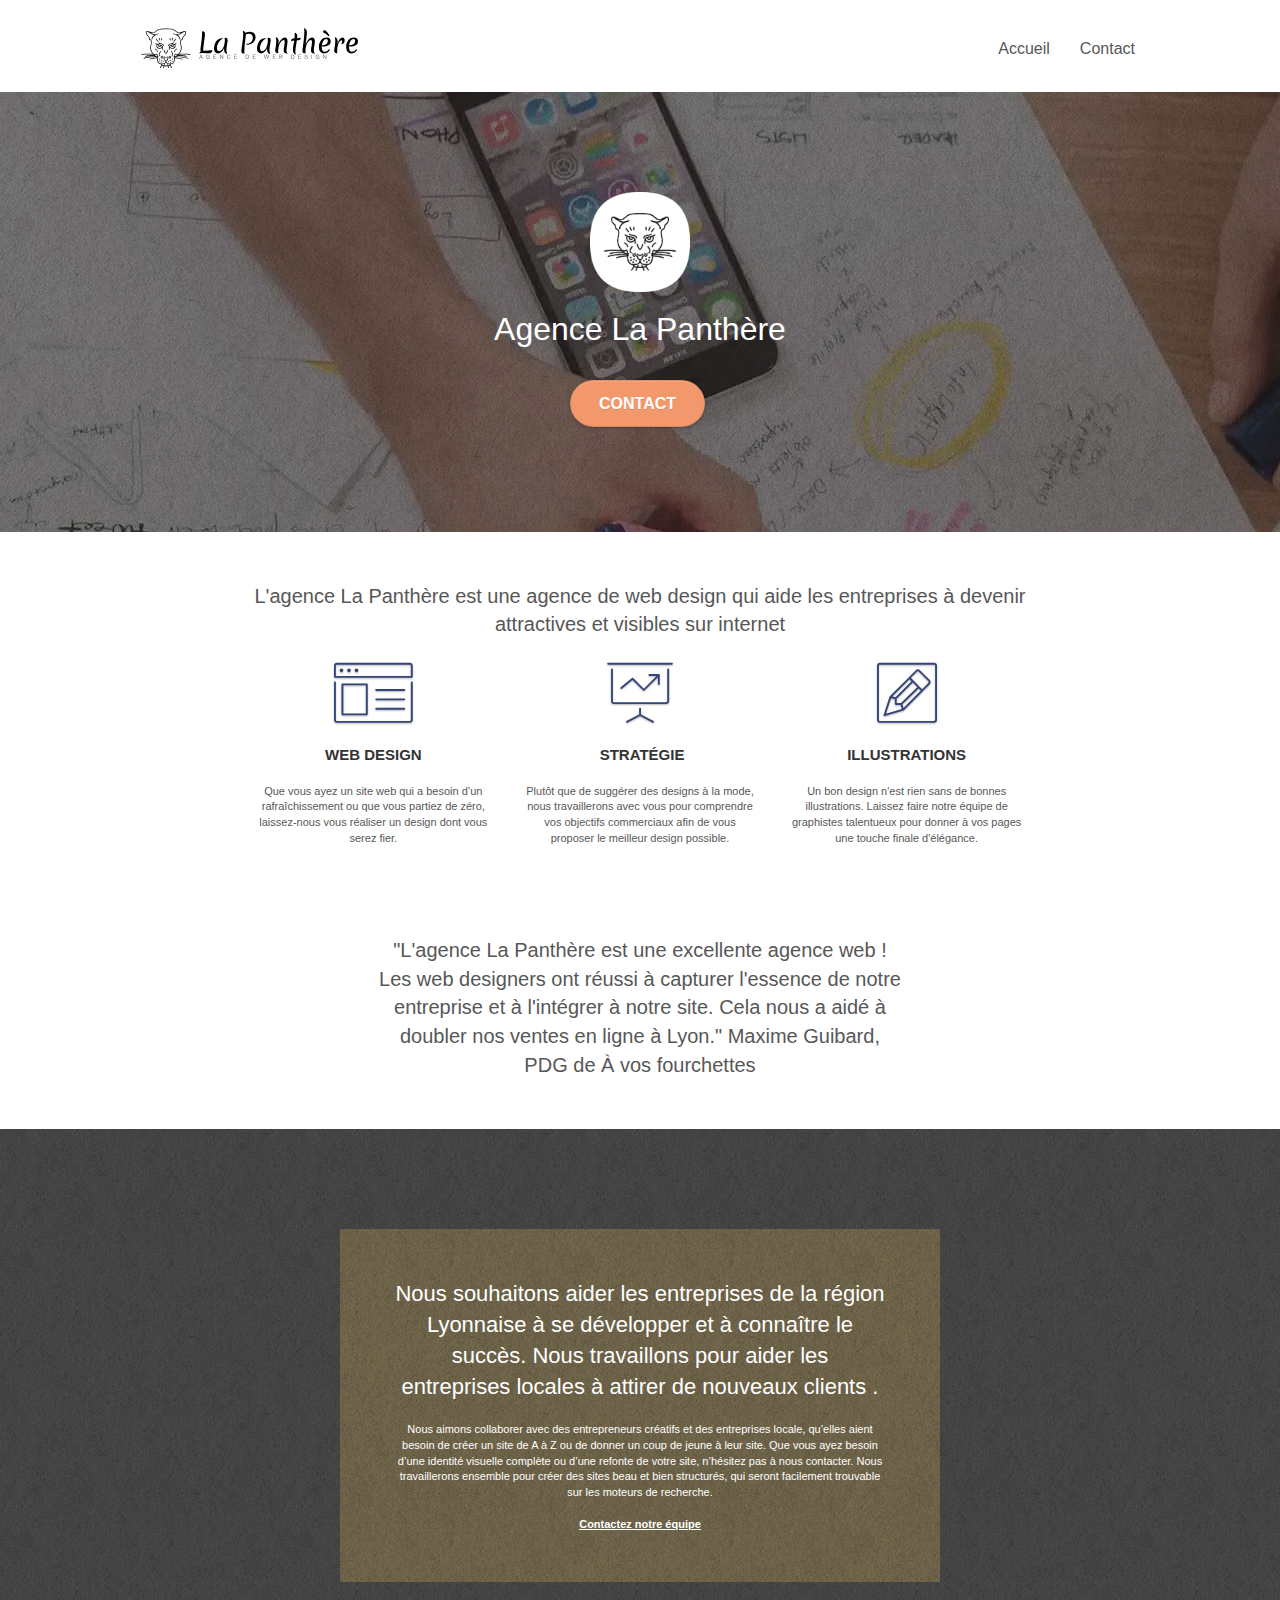
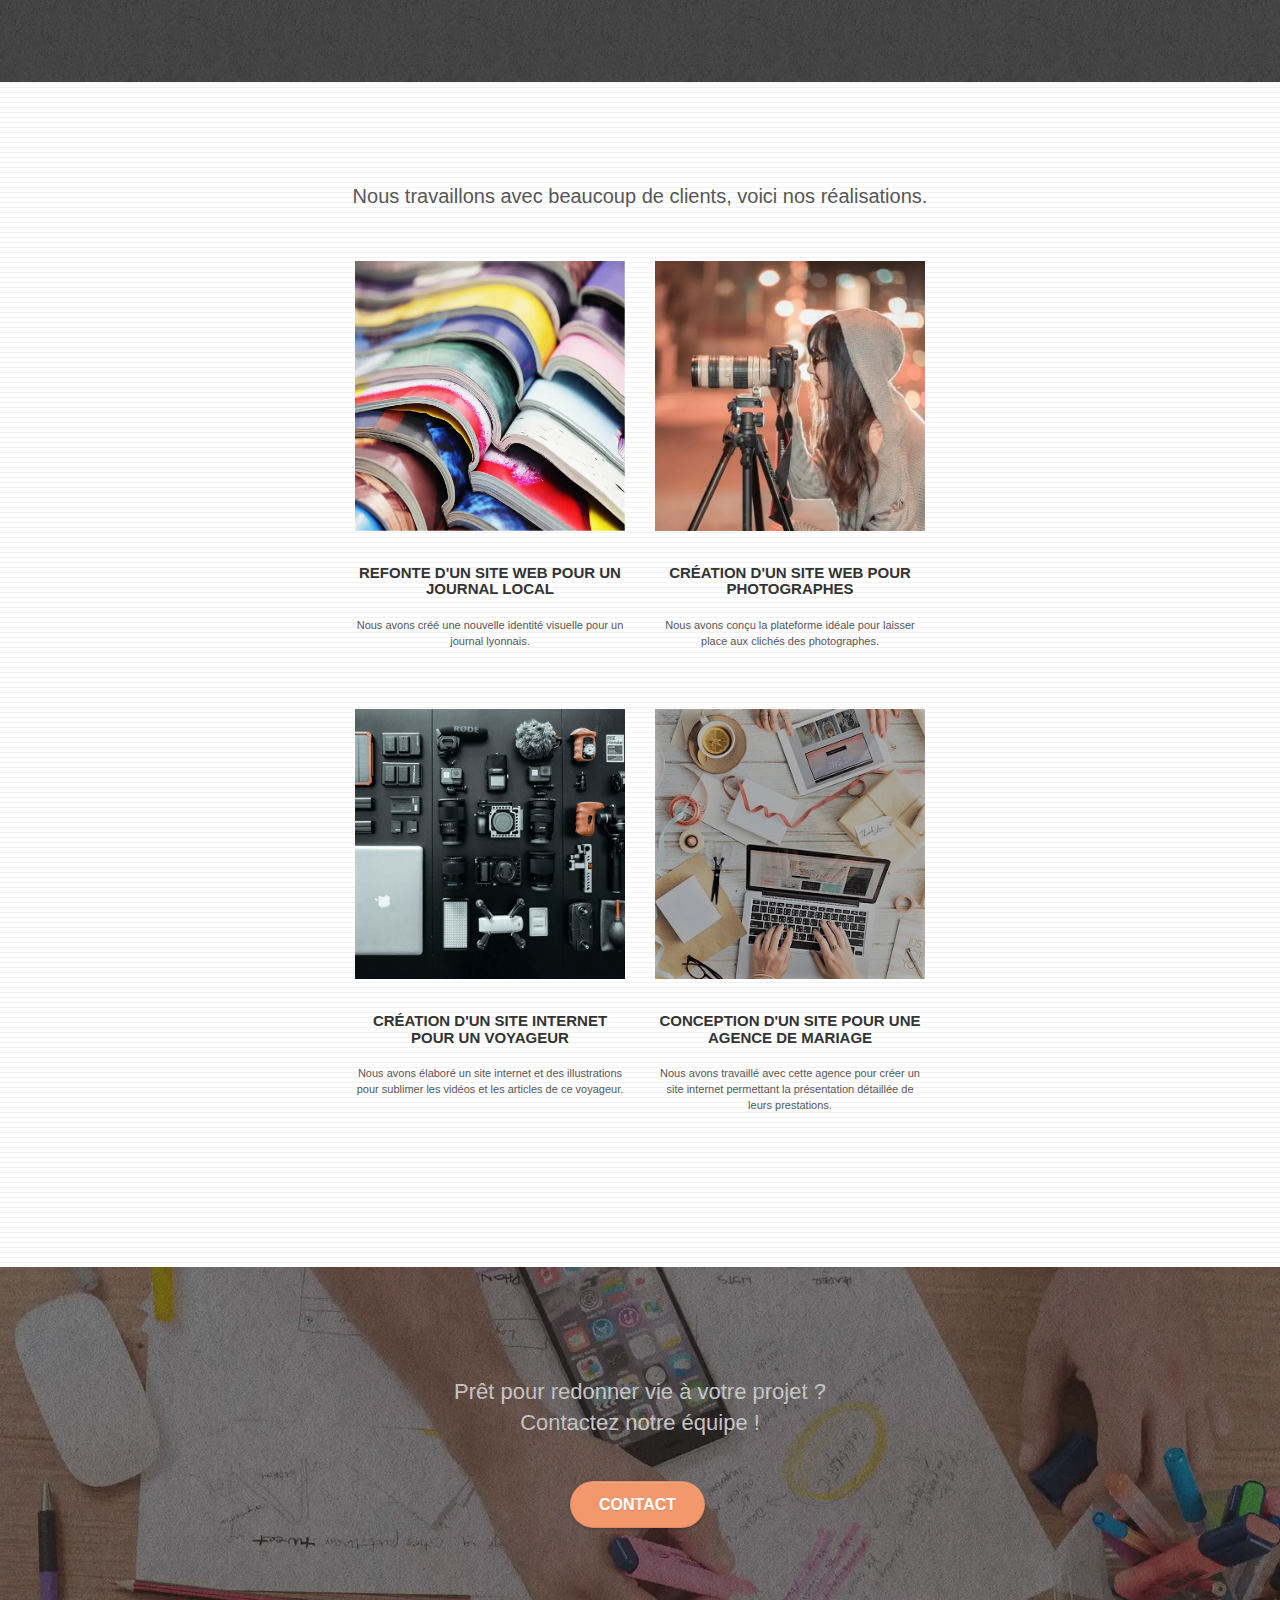
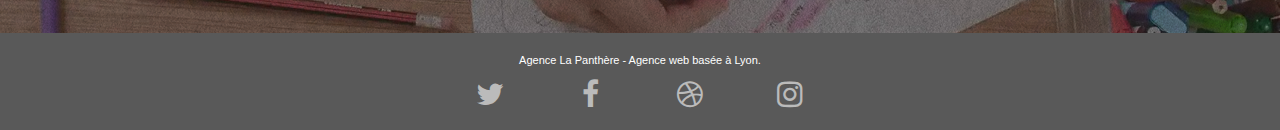
<file: index.html>
<!doctype html>
<html lang="fr">
<head>
    <meta charset="utf-8">
    <meta name="keywords" content="seo, google, site web, site internet, agence design paris, agence design, agence design,agence design,agence design,agence design,agence design,agence design,agence design,agence design">
    <meta name="description" content="L'agence La Panthère est une agence de web design qui aide les entreprises à devenir attractives et visibles sur Internet.">
    <meta name="viewport" content="width=device-width, initial-scale=1.0, viewport-fit=cover">
    <link rel="shortcut icon" type="image/png" href="favicon.jpg">
    
	<link rel="stylesheet" type="text/css" href="./css/bootstrap.css">
	<link rel="stylesheet" type="text/css" href="style.css">
	<link rel="stylesheet" type="text/css" href="./css/font-awesome.css">
	<link rel="stylesheet" type="text/css" href="./css/et-line.css">
	
    
	<script async src="./js/jquery-2.1.0.js"></script>
	<script async src="./js/bootstrap.js"></script>
	<script async src="./js/blocs.js"></script>
	<script async src="./js/jquery.touchSwipe.js" defer></script>
	<script async src="./js/gmaps.js"></script>

    <title>La Panthère | Agence de Web Design</title>

    
<!-- Analytics -->
	<!-- meta robot -->
	<meta name="robot" content="index, follow">

	<!-- balise canonique -->
	<link rel="canonical" href="https://hygei.github.io/Projet-4/index.html">

	<!-- google search console -->
	<meta name="google-site-verification" content="dB-4COGvklJcUMCf4qgoQWuXRKEpVbvSGImC7JCPIA8" />

<!-- Analytics END -->
    
</head>
<body>
<!-- Principal conteneur -->
<div class="page-container">
    
<!-- bloc-0 -->
<div class="bloc bgc-white l-bloc " id="bloc-0">
	<div class="container bloc-sm">

		<nav class="navbar row">
			<div class="navbar-header">
				<a class="navbar-brand" href="index.html"><img src="img/agence-la-panthere-monochrome.svg" alt="Logo La Panthère, Agence de web design" height="40" /></a>
				<button id="nav-toggle" type="button" class="ui-navbar-toggle navbar-toggle" data-toggle="collapse" data-target=".navbar-1">
					<span class="sr-only">Toggle navigation</span><span class="icon-bar"></span><span class="icon-bar"></span><span class="icon-bar"></span>
				</button>
			</div>
			<div class="collapse navbar-collapse navbar-1 special-dropdown-nav">
				<ul class="site-navigation nav navbar-nav">
					<li>
						<a href="index.html">Accueil</a>
					</li>
					<li>
						<a href="page2.html">Contact</a>
					</li>
				</ul>
			</div>
		</nav>
	</div>
</div>
<!-- bloc-0 END -->

<!-- bloc-1-presentation -->
<div class="bloc bgc-dark-slate-blue bg-banniere d-bloc bg-t-edge bloc-bg-texture texture-paper b-parallax" id="bloc-1-hero">
	<div class="container bloc-lg">
		<div class="row tight-width-whitespace">
			<div class="col-sm-12">
				<img src="img/logo.webp" class="center-block image-resize-mode" width="100" alt="Logo La panthère" />
				<h1 class="text-center hero-bloc-text tc-white ">
					Agence La Panthère
				</h1>
				<div class="text-center">
					<a href="page2.html" class="btn btn-lg btn-clean btn-rd cta-hero btn-atomic-tangerine" id="cta-hero">Contact</a>
				</div>
			</div>
		</div>
	</div>
</div>
<!-- bloc-1-presentation END -->

<!-- bloc-2-services -->
<div class="bloc bgc-white l-bloc" id="bloc-2-services">
	<div class="container bloc-md">
		<div class="row">
			<div class="col-sm-12 text-center">
				<p class="citation">L'agence La Panthère est une agence de web design qui aide les entreprises à devenir attractives et visibles sur internet</p>
			</div>
		</div>
		<div class="row voffset-lg med-width-whitespace">
			<div class="col-sm-4">
				<div class="text-center">
					<span class="et-icon-browser sm-shadow icon-dark-slate-blue icons icon-lg"></span>
				</div>
				<h3 class="mg-md text-center">
					Web design
				</h3>
				<p class="text-center ">
					Que vous ayez un site web qui a besoin d&rsquo;un rafraîchissement ou que vous partiez de zéro, laissez-nous vous réaliser un design dont vous serez fier.
				</p>
			</div>
			<div class="col-sm-4">
				<div class="text-center">
					<span class="et-icon-presentation sm-shadow icon-dark-slate-blue icons icon-lg"></span>
				</div>
				<h3 class="mg-md text-center">
					&nbsp;Stratégie
				</h3>
				<p class="text-center ">
					Plutôt que de suggérer des designs à la mode, nous travaillerons avec vous pour comprendre vos objectifs commerciaux afin de vous proposer le meilleur design possible.<br>
				</p>
			</div>
			<div class="col-sm-4">
				<div class="text-center">
					<span class="et-icon-edit sm-shadow icon-dark-slate-blue icons icon-lg"></span>
				</div>
				<h3 class="mg-md text-center">
					Illustrations
				</h3>
				<p class="text-center ">
					Un bon design n'est rien sans de bonnes illustrations. Laissez faire notre équipe de graphistes talentueux pour donner à vos pages une touche finale d'élégance.
				</p>
			</div>
		</div>
		<div class="row voffset-lg voffset">
			<div class="col-xs-12 col-md-8 col-md-offset-2 text-center">
				<p class="citation">"L'agence La Panthère est une excellente agence web ! Les web designers ont réussi à capturer l'essence de notre entreprise et à l'intégrer à notre site. Cela nous a aidé à doubler nos ventes en ligne à Lyon." Maxime Guibard, PDG de À vos fourchettes</p>
			</div>
		</div>
	</div>
</div>
<!-- bloc-2-services END -->

<!-- bloc-3-what-i-do -->
<div class="bloc tc-white bgc-atomic-tangerine bg-presentation d-bloc bloc-bg-texture texture-paper b-parallax" id="bloc-3-what-i-do">
	<div class="container bloc-lg">
		<div class="row tight-width-whitespace black-background">
			<div class="col-sm-12">
				<h2 class="mg-md text-center tc-white">
					Nous souhaitons aider les entreprises de la région Lyonnaise à se développer et à connaître le succès. Nous travaillons pour aider les entreprises locales à attirer de nouveaux clients .<br>
				</h2>
				<p class="text-center white">
					Nous aimons collaborer avec des entrepreneurs créatifs et des entreprises locale, qu’elles aient besoin de créer un site de A à Z ou de donner un coup de jeune à leur site. Que vous ayez besoin d’une identité visuelle complète ou d’une refonte de votre site, n’hésitez pas à nous contacter. Nous travaillerons ensemble pour créer des sites beau et bien structurés, qui seront facilement trouvable sur les moteurs de recherche. <br><br><a class="ltc-white bold-link" href="page2.html">Contactez notre équipe</a><br>
				</p>
			</div>
		</div>
	</div>
</div>
<!-- bloc-3-what-i-do END -->

<!-- bloc-4-portfolio -->
<div class="bloc bgc-white bg-lines-h2-bg bg-repeat l-bloc" id="bloc-4-portfolio">
	<div class="container bloc-lg">
		<div class="row">
			<div class="col-sm-12 text-center">
				<p class="citation">Nous travaillons avec beaucoup de clients, voici nos réalisations.</p>
			</div>
		</div>
		<div class="row tight-width-whitespace portfolio-row">
			<div class="col-sm-6">
				<a href="#" data-lightbox="img/1.webp" data-gallery-id="gallery-1" data-caption="Refonte d'un site web pour un journal local" data-frame="snapshot-lb"><img src="img/1.webp" alt="refonte site web journal" class="img-responsive portfolio-thumb" /></a>
				<h3 class="mg-md text-center">
					Refonte d'un site web pour un journal local
				</h3>
				<p class="text-center">
					Nous avons créé une nouvelle identité visuelle pour un journal lyonnais.
				</p>
			</div>
			<div class="col-sm-6">
				<a href="#" data-lightbox="img/2.webp" data-gallery-id="gallery-1" data-caption="Création d'un site web pour photographes" data-frame="snapshot-lb"><img src="img/2.webp" class="img-responsive portfolio-thumb" alt="Création d'un site web pour photographes" /></a>
				<h3 class="mg-md text-center">
					Création d'un site web pour photographes
				</h3>
				<p class="text-center">
					Nous avons conçu la plateforme idéale pour laisser place aux clichés des photographes.
				</p>
			</div>
		</div>
		<div class="row tight-width-whitespace portfolio-row">
			<div class="col-sm-6">
				<a href="#" data-lightbox="img/3.webp" data-gallery-id="gallery-1" data-caption="Création d'un site internet pour un voyageur" data-frame="snapshot-lb"><img src="img/3.webp" class="img-responsive portfolio-thumb" alt="Création d'un site web pour voyageur"/></a>
				<h3 class="mg-md text-center">
					Création d'un site internet pour un voyageur
				</h3>
				<p class="text-center">
					Nous avons élaboré un site internet et des illustrations pour sublimer les vidéos et les articles de ce voyageur.
				</p>
			</div>
			<div class="col-sm-6">
				<a href="#" data-lightbox="img/4.webp" data-gallery-id="gallery-1" data-caption="Conception d'un site pour une agence de mariage" data-frame="snapshot-lb"><img src="img/4.webp" class="img-responsive portfolio-thumb" alt="Création d'un site web pour agence de mariage" /></a>
				<h3 class="mg-md text-center">
					Conception d'un site pour une agence de mariage
				</h3>
				<p class="text-center">
					Nous avons travaillé avec cette agence pour créer un site internet permettant la présentation détaillée de leurs prestations.
				</p>
			</div>
		</div>
	</div>
</div>
<!-- bloc-4-portfolio END -->

<!-- bloc-5-cta -->
<div class="bloc bgc-dark-slate-blue bg-banniere d-bloc bloc-bg-texture texture-paper" id="bloc-5-cta">
	<div class="container bloc-lg">
		<div class="row">
			<h2 class="mg-md text-center tc-white">
				Prêt pour redonner vie à votre projet ?<br>Contactez notre équipe !
			</h2>
			<div class="col-sm-12 text-center">
				<a href="page2.html" class="btn btn-atomic-tangerine btn-clean btn-rd btn-lg cta-hero">Contact</a>
			</div>
		</div>
	</div>
</div>
<!-- bloc-5-cta END -->

<!-- Footer - bloc-8 -->
<div class="bloc bgc-atomic-tangerine d-bloc" id="bloc-8">
	<div class="container bloc-sm">
		<div class="row">
			<div class="col-sm-12">
				<p class="text-center white">
					Agence La Panthère - Agence web basée à Lyon.<br>
				</p>
				<div class="row row-no-gutters social">
					<div class="col-sm-3">
						<div class="text-center">
							<a class="social" href="index.html"><span class="fa fa-twitter icon-md"></span></a>
						</div>
					</div>
					<div class="col-sm-3">
						<div class="text-center">
							<a class="social" href="index.html"><span class="fa fa-facebook icon-md"></span></a>
						</div>
					</div>
					<div class="col-sm-3">
						<div class="text-center">
							<a class="social" href="index.html"><span class="fa fa-dribbble icon-md"></span></a>
						</div>
					</div>
					<div class="col-sm-3">
						<div class="text-center">
							<a class="social" href="index.html"><span class="fa fa-instagram icon-md"></span></a>
						</div>
					</div>
				</div>
			</div>
		</div>
	</div>
</div>
<!-- Footer - bloc-8 END -->

</div>
<!-- Principal conteneur END -->
    

</body>
</html>
</file>
<file: style.css>
body {
    margin: 0;
    padding: 0;
    background: #FFF;
    overflow-x: hidden;
    -webkit-font-smoothing: antialiased;
    -moz-osx-font-smoothing: grayscale;
}
.citation{
    font-size: 20px;
    margin: 0 10%;

}

a,
button {
    transition: all .3s ease-in-out;
    outline: none!important;
}

a:hover {
    text-decoration: none;
    cursor: pointer;
}

#page-loading-blocs-notifaction {
    position: fixed;
    top: 0;
    bottom: 0;
    width: 100%;
    z-index: 100000;
    background: #FFFFFF url("img/pageload-spinner.gif") no-repeat center center;
}

.bloc {
    width: 100%;
    clear: both;
    background: 50% 50% no-repeat;
    padding: 0 50px;
    -webkit-background-size: cover;
    -moz-background-size: cover;
    -o-background-size: cover;
    background-size: cover;
    position: relative;
}

.bloc .container {
    padding-left: 0;
    padding-right: 0;
}

.bloc-lg {
    padding: 100px 50px;
}

.bloc-md {
    padding: 50px;
}

.bloc-sm {
    padding: 20px 50px;
}

.bg-center,
.bg-l-edge,
.bg-r-edge,
.bg-t-edge,
.bg-b-edge,
.bg-tl-edge,
.bg-bl-edge,
.bg-tr-edge,
.bg-br-edge,
.bg-repeat {
    -webkit-background-size: auto!important;
    -moz-background-size: auto!important;
    -o-background-size: auto!important;
    background-size: auto!important;
}

.bg-repeat {
    background: repeat;
}

.bg-t-edge {
    background: top no-repeat;
}

.bloc-bg-texture::before {
    content: "";
    background-size: 2px 2px;
    position: absolute;
    top: 0;
    bottom: 0;
    left: 0;
    right: 0;
}

.texture-paper::before {
    background: url("img/texture-paper.webp");
    background-size: 280px 280px;
}

.b-parallax {
    background-attachment: fixed;
}

.d-bloc {
    color: rgba(255, 255, 255, .7);
}

.d-bloc button:hover {
    color: rgba(255, 255, 255, .9);
}

.d-bloc .icon-round,
.d-bloc .icon-square,
.d-bloc .icon-rounded,
.d-bloc .icon-semi-rounded-a,
.d-bloc .icon-semi-rounded-b {
    border-color: rgba(255, 255, 255, .9);
}

.d-bloc .divider-h span {
    border-color: rgba(255, 255, 255, .2);
}

.d-bloc .a-btn,
.d-bloc .navbar a,
.d-bloc .navbar-brand,
.d-bloc a .icon-sm,
.d-bloc a .icon-md,
.d-bloc a .icon-lg,
.d-bloc a .icon-xl,
.d-bloc h1 a,
.d-bloc h2 a,
.d-bloc h3 a,
.d-bloc h4 a,
.d-bloc h5 a,
.d-bloc h6 a,
.d-bloc p a {
    color: rgba(255, 255, 255, .6);
}

.d-bloc .a-btn:hover,
.d-bloc .navbar a:hover,
.d-bloc .navbar-brand:hover,
.d-bloc a:hover .icon-sm,
.d-bloc a:hover .icon-md,
.d-bloc a:hover .icon-lg,
.d-bloc a:hover .icon-xl,
.d-bloc h1 a:hover,
.d-bloc h2 a:hover,
.d-bloc h3 a:hover,
.d-bloc h4 a:hover,
.d-bloc h5 a:hover,
.d-bloc h6 a:hover,
.d-bloc p a:hover {
    color: rgba(255, 255, 255, 1);
}

.d-bloc .navbar-toggle .icon-bar {
    background: rgba(255, 255, 255, 1);
}

.d-bloc .btn-wire,
.d-bloc .btn-wire:hover {
    color: rgba(255, 255, 255, 1);
    border-color: rgba(255, 255, 255, 1);
}

.d-bloc .panel {
    color: rgba(0, 0, 0, .5);
}

.d-bloc .panel button:hover {
    color: rgba(0, 0, 0, .7);
}

.d-bloc .panel icon {
    border-color: rgba(0, 0, 0, .7);
}

.d-bloc .panel .divider-h span {
    border-color: rgba(0, 0, 0, .1);
}

.d-bloc .panel .a-btn {
    color: rgba(0, 0, 0, .6);
}

.d-bloc .panel .a-btn:hover {
    color: rgba(0, 0, 0, 1);
}

.d-bloc .panel .btn-wire,
.d-bloc .panel .btn-wire:hover {
    color: rgba(0, 0, 0, .7);
    border-color: rgba(0, 0, 0, .3);
}

.d-bloc .panel,
.l-bloc {
    color: rgba(0, 0, 0, .5);
}

.d-bloc .panel button:hover,
.l-bloc button:hover {
    color: rgba(0, 0, 0, .7);
}

.l-bloc .icon-round,
.l-bloc .icon-square,
.l-bloc .icon-rounded,
.l-bloc .icon-semi-rounded-a,
.l-bloc .icon-semi-rounded-b {
    border-color: rgba(0, 0, 0, .7);
}

.d-bloc .panel .divider-h span,
.l-bloc .divider-h span {
    border-color: rgba(0, 0, 0, .1);
}

.d-bloc .panel .a-btn,
.l-bloc .a-btn,
.l-bloc .navbar a,
.l-bloc .navbar-brand,
.l-bloc a .icon-sm,
.l-bloc a .icon-md,
.l-bloc a .icon-lg,
.l-bloc a .icon-xl,
.l-bloc h1 a,
.l-bloc h2 a,
.l-bloc h3 a,
.l-bloc h4 a,
.l-bloc h5 a,
.l-bloc h6 a,
.l-bloc p a {
    color: rgba(0, 0, 0, .6);
}

.d-bloc .panel .a-btn:hover,
.l-bloc .a-btn:hover,
.l-bloc .navbar a:hover,
.l-bloc .navbar-brand:hover,
.l-bloc a:hover .icon-sm,
.l-bloc a:hover .icon-md,
.l-bloc a:hover .icon-lg,
.l-bloc a:hover .icon-xl,
.l-bloc h1 a:hover,
.l-bloc h2 a:hover,
.l-bloc h3 a:hover,
.l-bloc h4 a:hover,
.l-bloc h5 a:hover,
.l-bloc h6 a:hover,
.l-bloc p a:hover {
    color: rgba(0, 0, 0, 1);
}

.l-bloc .navbar-toggle .icon-bar {
    color: rgba(0, 0, 0, .6);
}

.d-bloc .panel .btn-wire,
.d-bloc .panel .btn-wire:hover,
.l-bloc .btn-wire,
.l-bloc .btn-wire:hover {
    color: rgba(0, 0, 0, .7);
    border-color: rgba(0, 0, 0, .3);
}

.voffset {
    margin-top: 30px;
}

.voffset-lg {
    margin-top: 80px;
}

.row-no-gutters {
    margin-right: 0;
    margin-left: 0;
}

.row.row-no-gutters > [class^="col-"],
.row.row-no-gutters > [class*=" col-"] {
    padding-right: 0;
    padding-left: 0;
}

#bloc-1-hero h1 {
    font-size: 32px;
}

.navbar {
    margin-bottom: 0;
    z-index: 1;
}

.navbar-brand {
    height: auto;
    padding: 3px 15px;
    font-size: 25px;
    font-weight: normal;
    font-weight: 600;
    line-height: 44px;
}

.navbar-brand img {
    max-height: 200px;
    margin: 0 5px 0 0;
    display: inline;
}

.navbar-brand img[src$=svg] {
    min-width: 100px;
}

.nav-center .navbar-brand img {
    margin: 0;
}

.navbar .nav {
    padding-top: 2px;
    margin-right: -16px;
    float: right;
    z-index: 1;
}

.nav > li {
    float: left;
    margin-top: 4px;
    font-size: 16px;
}

.navbar-nav .open .dropdown-menu > li > a {
    text-align: inherit;
}

.nav > li a:hover,
.nav > li a:focus {
    background: transparent;
}

.navbar-toggle {
    margin: 10px 10px 0 0;
    border: 0px;
}

.navbar-toggle:hover {
    background: transparent!important;
}

.navbar-toggle .icon-bar {
    background-color: rgba(0, 0, 0, .5);
    width: 26px;
}

.nav-invert .navbar .nav {
    float: left;
}

.nav-invert .navbar-header,
.nav-invert .navbar-brand {
    float: right;
    position: relative;
    z-index: 2;
}

@media (min-width: 768px) {
    .site-navigation {
        position: absolute;
        top: 50%;
        right: 20px;
        transform: translate(0, -50%);
        -webkit-transform: translateY(-50%);
    }
    .nav > li .dropdown-menu a,
    .nav > li .dropdown-menu a:hover {
        color: #484848;
    }
    .nav-invert .site-navigation {
        left: 0;
        right: 0;
    }
    .nav-center {
        text-align: center;
    }
    .nav-center .navbar-header {
        width: 100%;
    }
    .nav-center .navbar-header,
    .nav-center .navbar-brand,
    .nav-center .nav > li {
        float: none;
        display: inline-block;
    }
    .nav-center .site-navigation {
        position: relative;
        width: 100%;
        right: 0;
        margin-right: 0px;
        margin-top: 20px;
    }
    .nav-center.mini-nav .navbar-toggle {
        float: none;
        margin: 10px auto 0;
    }
}

.nav > li > .dropdown a {
    background: none!important;
    display: block;
    padding: 14px 15px;
}

nav .caret {
    margin: 0 5px;
}

.dropdown-menu .dropdown-menu {
    top: -8px;
    left: 100%;
}

.dropdown-menu .dropmenu-flow-right {
    top: 100%;
    left: 0;
    margin-left: -1px;
    border-top-left-radius: 0;
    border-top-right-radius: 0;
}

.dropdown-menu .dropdown span {
    border: 4px solid black;
    border-top-color: transparent;
    border-right-color: transparent;
    border-bottom-color: transparent;
    margin: 6px -5px 0 0!important;
    float: right;
}

.mg-md {
    margin-top: 10px;
    margin-bottom: 20px;
}

.mg-lg {
    margin-top: 10px;
    margin-bottom: 40px;
}

.btn {
    margin: 0 5px 5px 0;
}

.btn.pull-right {
    margin: 0 0 5px 5px;
}

.btn-d,
.btn-d:hover,
.btn-d:focus {
    color: #FFF;
    background: rgba(0, 0, 0, .3);
}

button {
    outline: none!important;
}

.btn-rd {
    border-radius: 40px;
}

.btn-clean {
    border: 1px solid rgba(0, 0, 0, .08);
    border-bottom-color: rgba(0, 0, 0, .1);
    text-shadow: 0 1px 0 rgba(0, 0, 1, .1);
    box-shadow: 0 1px 3px rgba(0, 0, 1, .25), inset 0 1px 0 0 rgba(255, 255, 255, .15);
}

.icon-md {
    font-size: 30px!important;
}

.icon-lg {
    font-size: 60px!important;
}

.sm-shadow {
    text-shadow: 0 1px 2px rgba(0, 0, 0, .3);
}

.panel-sq,
.panel-sq .panel-heading,
.panel-sq .panel-footer {
    border-radius: 0;
}

.panel-rd {
    border-radius: 30px;
}

.panel-rd .panel-heading {
    border-radius: 29px 29px 0 0;
}

.panel-rd .panel-footer {
    border-radius: 0 0 29px 29px;
}

.form-control {
    border-color: rgba(0, 0, 0, .1);
    box-shadow: none;
}

.scrollToTop {
    width: 40px;
    height: 40px;
    position: fixed;
    bottom: 20px;
    right: 20px;
    opacity: 0;
    z-index: 500;
    transition: all .3s ease-in-out;
}

.scrollToTop span {
    margin-top: 6px;
}

.showScrollTop {
    font-size: 14px;
    opacity: 1;
}

a[data-lightbox] {
    position: relative;
    display: flex;
    justify-content: center;
    text-align: center;
}

a[data-lightbox]:hover::before {
    content: "+";
    font-family: "HelveticaNeue-Light", "Helvetica Neue Light", "Helvetica Neue", Helvetica, Arial;
    font-size: 34px;
    width: 50px;
    height: 50px;
    margin-left: -25px;
    border-radius: 50%;
    background: rgba(0, 0, 0, .6);
    color: #FFF;
    font-weight: 100;
    z-index: 1;
    position: absolute;
    top: 47%;
    left: 50%;
    transform: translateY(-50%);
    -webkit-transform: translateY(-50%);
}

a[data-lightbox]:hover img {
    opacity: 0.6;
    -webkit-animation-fill-mode: none;
    animation-fill-mode: none;
}

#lightbox-modal {
    display: flex;
    align-items: center;
}

#lightbox-modal .modal-dialog {
    width: 90%;
    max-width: 900px;
    margin: 0 auto 0;
}

#lightbox-modal .modal-dialog img {
    max-height: 90vh;
    margin: 0 auto;
}

.lightbox-caption {
    padding: 20px;
    color: #FFF;
    background: rgba(0, 0, 0, .5);
    position: absolute;
    left: 15px;
    right: 15px;
    bottom: 5px;
}

.close-lightbox {
    color: #FFF;
    font-size: 30px;
    position: absolute;
    top: 20px;
    right: 20px;
    z-index: 20;
    background: rgba(0, 0, 0, .5);
    border: none;
    line-height: 30px;
    padding: 0 9px 5px;
    opacity: 0.3;
}

.close-lightbox:hover,
.next-lightbox:hover,
.prev-lightbox:hover {
    opacity: 1.0;
    color: #FFF;
}

.next-lightbox,
.prev-lightbox {
    font-size: 20px;
    color: rgba(255, 255, 255, .9);
    background: rgba(0, 0, 0, .5);
    transition: all .2s ease-in-out;
    position: absolute;
    top: 45%;
    z-index: 1;
    opacity: 0.4;
}

.next-lightbox {
    padding: 6px 8px 1px 13px;
    right: 25px;
}

.prev-lightbox {
    padding: 6px 13px 1px 10px;
    left: 25px;
}

.snapshot-lb .modal-body {
    padding-bottom: 45px;
}

.snapshot-lb .lightbox-caption {
    padding: 0;
    color: rgba(0, 0, 0, .5);
    background: none;
}

h1,
h2,
h3,
h4,
h5,
h6,
p,
label,
.btn,
a {
    font-family: "helvetica";
    font-weight: 400;
    color: #575757!important;
}

.container {
    max-width: 1000px;
}

.hero-bloc-text {
    font-size: 38px;
}

.hero-bloc-text-sub {
    font-size: 36px;
}

.statement-bloc-text {
    line-height: 26px;
    font-style: italic;
    font-size: 20px;
    text-align: center;
    font-weight: lighter;
    max-width: 520px;
    margin: auto auto auto auto;
}

p {
    font-size: 11px;
}

.tight-width-whitespace {
    max-width: 600px;
    margin: auto auto auto auto;
}

.h1 {
    font-size: 20px;
    font-family: "Open Sans";
}

.cta-hero {
    margin-top: 22px;
    color: #FFFFFF!important;
    text-transform: uppercase;
    padding: 12px 28px 12px 28px;
    font-size: 16px;
    font-weight: 700;
}

.social {
    max-width: 400px;
    margin: auto auto auto auto;
}

h2 {
    font-size: 22px;
    line-height: 1.4em;
}

h3 {
    font-size: 15px;
    text-transform: uppercase;
    font-weight: 700;
    color: #333333!important;
}

.med-width-whitespace {
    max-width: 800px;
    margin: auto auto auto auto;
    box-shadow: 0px 0px 0px #000000;
}

h1 {
    color: #333333!important;
}

h4 {
    color: #333333!important;
}

.icons {
    margin-bottom: 14px;
    margin-top: 24px;
}

.white {
    color: #FFFFFF!important;
}

.portfolio-thumb {
    margin-bottom: 24px;
}

.portfolio-row {
    margin-bottom: 44px;
    margin-top: 50px;
}

.avatar {
    box-shadow: 0px 4px 9px rgba(0, 0, 0, 0.3);
}

.black-background {
    background-color: rgba(165, 147, 99, 0.7);
    padding: 40px 40px 40px 40px;
}

.bold-link {
    font-weight: 900;
    text-decoration: underline!important;
}

.bgc-white {
    background-color: #FFFFFF;
}

.bgc-dark-slate-blue {
    background-color: #364577;
}

.bgc-atomic-tangerine {
    background-color: #595959;
}

.tc-white {
    color: #FFFFFF!important;
}

.btn-atomic-tangerine {
    background: #F3976C;
    color: #FFFFFF!important;
}

.btn-atomic-tangerine:hover {
    background: #c27956!important;
    color: #FFFFFF!important;
}

.ltc-white {
    color: #FFFFFF!important;
}

.ltc-white:hover {
    color: #cccccc!important;
}

.ltc-atomic-tangerine {
    color: #F3976C!important;
}

.ltc-atomic-tangerine:hover {
    color: #c27956!important;
}

.icon-dark-slate-blue {
    color: #364577!important;
    border-color: #364577!important;
}

.bg-dots-bg {
    background-image: url("img/dots-bg.png");
}

.bg-lines-h2-bg {
    background-image: url("img/lines-h2-bg.png");
}

.bg-banniere {
    background-image: url("img/agence-la-panthere.webp");
}

.bg-presentation {
    background-image: url("img/image-de-presentation.webp");
}

@media (max-width: 1024px) {
    .bloc {
        padding-left: 20px;
        padding-right: 20px;
    }
    .bloc.full-width-bloc,
    .bloc-tile-2.full-width-bloc .container,
    .bloc-tile-3.full-width-bloc .container,
    .bloc-tile-4.full-width-bloc .container {
        padding-left: 0;
        padding-right: 0;
    }
}

@media (max-width: 992px) and (min-width: 768px) {
    .navbar .nav {
        max-width: 80%
    }
    .nav-center.navbar .nav {
        max-width: 100%
    }
}

@media only screen and (min-device-width: 768px) and (max-device-width: 1024px) and (orientation: landscape) {
    .b-parallax {
        background-attachment: scroll;
    }
}

@media only screen and (min-device-width: 1024px) and (max-device-width: 1366px) and (-webkit-min-device-pixel-ratio: 1.5) {
    .b-parallax {
        background-attachment: scroll;
    }
}

@media (max-width: 991px) {
    .container {
        width: 100%;
    }
    .b-parallax {
        background-attachment: scroll;
    }
    .page-container,
    #hero-bloc {
        overflow-x: hidden;
        position: relative;
    }
    .bloc {
        padding-left: constant(safe-area-inset-left);
        padding-right: constant(safe-area-inset-right);
    }
    .bloc-group,
    .bloc-group .bloc {
        display: block;
        width: 100%;
    }
    .bloc-fill-screen .fill-bloc-top-edge,
    .bloc-fill-screen .fill-bloc-bottom-edge {
        padding: 0 20px;
        padding-left: constant(safe-area-inset-left);
        padding-right: constant(safe-area-inset-right);
    }
}

@media (max-width: 767px) {
    .page-container {
        overflow-x: hidden;
        position: relative;
    }
    h1,
    h2,
    h3,
    h4,
    h5,
    h6,
    p,
    #disqus_thread {
        padding-left: 10%!important;
        padding-right: 10%!important;
    }
    .b-parallax {
        background-attachment: scroll;
    }
    .navbar .nav {
        padding-top: 0;
        border-top: 1px solid rgba(0, 0, 0, .2);
        float: none!important;
    }
    .navbar.row {
        margin-left: 0;
        margin-right: 0;
    }
    .site-navigation {
        position: inherit;
        transform: none;
        -webkit-transform: none;
        -ms-transform: none;
    }
    .nav > li {
        margin-top: 0;
        border-bottom: 1px solid rgba(0, 0, 0, .1);
        background: rgba(0, 0, 0, .05);
        text-align: left;
        padding-left: 15px;
        width: 100%;
    }
    .nav > li:hover {
        background: rgba(0, 0, 0, .08);
    }
    .dropdown .dropdown a .caret {
        float: none;
        margin: 5px 0 0 10px!important;
        border: 4px solid black;
        border-bottom-color: transparent;
        border-right-color: transparent;
        border-left-color: transparent;
    }
    #hero-bloc .navbar .nav {
        background: rgba(0, 0, 0, .8);
    }
    #hero-bloc .navbar .nav a {
        color: rgba(255, 255, 255, .6);
    }
    .hero {
        padding: 50px 0;
    }
    .hero-nav {
        left: -1px;
        right: -1px;
    }
    .navbar-collapse {
        padding: 0;
        overflow-x: hidden;
        -webkit-box-shadow: none;
        box-shadow: none;
    }
    .navbar-brand img {
        max-height: 40px;
        width: auto;
    }
    .nav-invert .navbar-header {
        float: none;
        width: 100%;
    }
    .nav-invert .navbar-toggle {
        float: left;
        margin-left: 10px;
    }
    .bloc {
        padding-left: 0;
        padding-right: 0;
    }
    .bloc-xxl,
    .bloc-xl,
    .bloc-lg {
        padding: 40px 0;
    }
    .bloc-sm,
    .bloc-md {
        padding-left: 0;
        padding-right: 0;
    }
    .bloc-tile-2 .container,
    .bloc-tile-3 .container,
    .bloc-tile-4 .container,
    .bloc-fill-screen .fill-bloc-top-edge,
    .bloc-fill-screen .fill-bloc-bottom-edge {
        padding-left: 0;
        padding-right: 0;
    }
    .a-block {
        padding: 0 10px;
    }
    .btn-dwn {
        display: none;
    }
    .voffset {
        margin-top: 5px;
    }
    .voffset-md {
        margin-top: 20px;
    }
    .voffset-lg {
        margin-top: 30px;
    }
    form {
        padding: 5px;
    }
    .close-lightbox {
        display: inline-block;
    }
    .blocsapp-device-iphone5 {
        background-size: 216px 425px;
        padding-top: 60px;
        width: 216px;
        height: 425px;
    }
    .blocsapp-device-iphone5 img {
        width: 180px;
        height: 320px;
    }
}

@media (max-width: 400px) {
    .bloc {
        padding-left: 0;
        padding-right: 0;
    }
}

@media (max-width: 767px) {
    .bloc-mob-center-text {
        text-align: center;
    }
}
</file>
<file: css/et-line.css>
@font-face {
    font-family: et-line;
    src: url(../fonts/et-line.eot);
    src: url(../fonts/et-line.eot?#iefix) format('embedded-opentype'), url(../fonts/et-line.woff) format('woff'), url(../fonts/et-line.ttf) format('truetype'), url(../fonts/et-line.svg#et-line) format('svg');
    font-weight: 400;
    font-style: normal;
    font-display: swap;    
}

.et-icon-adjustments,
.et-icon-alarmclock,
.et-icon-anchor,
.et-icon-aperture,
.et-icon-attachment,
.et-icon-bargraph,
.et-icon-basket,
.et-icon-beaker,
.et-icon-bike,
.et-icon-book-open,
.et-icon-briefcase,
.et-icon-browser,
.et-icon-calendar,
.et-icon-camera,
.et-icon-caution,
.et-icon-chat,
.et-icon-circle-compass,
.et-icon-clipboard,
.et-icon-clock,
.et-icon-cloud,
.et-icon-compass,
.et-icon-desktop,
.et-icon-dial,
.et-icon-document,
.et-icon-documents,
.et-icon-download,
.et-icon-dribbble,
.et-icon-edit,
.et-icon-envelope,
.et-icon-expand,
.et-icon-facebook,
.et-icon-flag,
.et-icon-focus,
.et-icon-gears,
.et-icon-genius,
.et-icon-gift,
.et-icon-global,
.et-icon-globe,
.et-icon-googleplus,
.et-icon-grid,
.et-icon-happy,
.et-icon-hazardous,
.et-icon-heart,
.et-icon-hotairballoon,
.et-icon-hourglass,
.et-icon-key,
.et-icon-laptop,
.et-icon-layers,
.et-icon-lifesaver,
.et-icon-lightbulb,
.et-icon-linegraph,
.et-icon-linkedin,
.et-icon-lock,
.et-icon-magnifying-glass,
.et-icon-map,
.et-icon-map-pin,
.et-icon-megaphone,
.et-icon-mic,
.et-icon-mobile,
.et-icon-newspaper,
.et-icon-notebook,
.et-icon-paintbrush,
.et-icon-paperclip,
.et-icon-pencil,
.et-icon-phone,
.et-icon-picture,
.et-icon-pictures,
.et-icon-piechart,
.et-icon-presentation,
.et-icon-pricetags,
.et-icon-printer,
.et-icon-profile-female,
.et-icon-profile-male,
.et-icon-puzzle,
.et-icon-quote,
.et-icon-recycle,
.et-icon-refresh,
.et-icon-ribbon,
.et-icon-rss,
.et-icon-sad,
.et-icon-scissors,
.et-icon-scope,
.et-icon-search,
.et-icon-shield,
.et-icon-speedometer,
.et-icon-strategy,
.et-icon-streetsign,
.et-icon-tablet,
.et-icon-target,
.et-icon-telescope,
.et-icon-toolbox,
.et-icon-tools,
.et-icon-tools-2,
.et-icon-trophy,
.et-icon-tumblr,
.et-icon-twitter,
.et-icon-upload,
.et-icon-video,
.et-icon-wallet,
.et-icon-wine {
    font-family: et-line;
    speak: none;
    font-style: normal;
    font-weight: 400;
    font-variant: normal;
    text-transform: none;
    line-height: 1;
    -webkit-font-smoothing: antialiased;
    -moz-osx-font-smoothing: grayscale;
    display: inline-block
}

.et-icon-mobile:before {
    content: "\e000"
}

.et-icon-laptop:before {
    content: "\e001"
}

.et-icon-desktop:before {
    content: "\e002"
}

.et-icon-tablet:before {
    content: "\e003"
}

.et-icon-phone:before {
    content: "\e004"
}

.et-icon-document:before {
    content: "\e005"
}

.et-icon-documents:before {
    content: "\e006"
}

.et-icon-search:before {
    content: "\e007"
}

.et-icon-clipboard:before {
    content: "\e008"
}

.et-icon-newspaper:before {
    content: "\e009"
}

.et-icon-notebook:before {
    content: "\e00a"
}

.et-icon-book-open:before {
    content: "\e00b"
}

.et-icon-browser:before {
    content: "\e00c"
}

.et-icon-calendar:before {
    content: "\e00d"
}

.et-icon-presentation:before {
    content: "\e00e"
}

.et-icon-picture:before {
    content: "\e00f"
}

.et-icon-pictures:before {
    content: "\e010"
}

.et-icon-video:before {
    content: "\e011"
}

.et-icon-camera:before {
    content: "\e012"
}

.et-icon-printer:before {
    content: "\e013"
}

.et-icon-toolbox:before {
    content: "\e014"
}

.et-icon-briefcase:before {
    content: "\e015"
}

.et-icon-wallet:before {
    content: "\e016"
}

.et-icon-gift:before {
    content: "\e017"
}

.et-icon-bargraph:before {
    content: "\e018"
}

.et-icon-grid:before {
    content: "\e019"
}

.et-icon-expand:before {
    content: "\e01a"
}

.et-icon-focus:before {
    content: "\e01b"
}

.et-icon-edit:before {
    content: "\e01c"
}

.et-icon-adjustments:before {
    content: "\e01d"
}

.et-icon-ribbon:before {
    content: "\e01e"
}

.et-icon-hourglass:before {
    content: "\e01f"
}

.et-icon-lock:before {
    content: "\e020"
}

.et-icon-megaphone:before {
    content: "\e021"
}

.et-icon-shield:before {
    content: "\e022"
}

.et-icon-trophy:before {
    content: "\e023"
}

.et-icon-flag:before {
    content: "\e024"
}

.et-icon-map:before {
    content: "\e025"
}

.et-icon-puzzle:before {
    content: "\e026"
}

.et-icon-basket:before {
    content: "\e027"
}

.et-icon-envelope:before {
    content: "\e028"
}

.et-icon-streetsign:before {
    content: "\e029"
}

.et-icon-telescope:before {
    content: "\e02a"
}

.et-icon-gears:before {
    content: "\e02b"
}

.et-icon-key:before {
    content: "\e02c"
}

.et-icon-paperclip:before {
    content: "\e02d"
}

.et-icon-attachment:before {
    content: "\e02e"
}

.et-icon-pricetags:before {
    content: "\e02f"
}

.et-icon-lightbulb:before {
    content: "\e030"
}

.et-icon-layers:before {
    content: "\e031"
}

.et-icon-pencil:before {
    content: "\e032"
}

.et-icon-tools:before {
    content: "\e033"
}

.et-icon-tools-2:before {
    content: "\e034"
}

.et-icon-scissors:before {
    content: "\e035"
}

.et-icon-paintbrush:before {
    content: "\e036"
}

.et-icon-magnifying-glass:before {
    content: "\e037"
}

.et-icon-circle-compass:before {
    content: "\e038"
}

.et-icon-linegraph:before {
    content: "\e039"
}

.et-icon-mic:before {
    content: "\e03a"
}

.et-icon-strategy:before {
    content: "\e03b"
}

.et-icon-beaker:before {
    content: "\e03c"
}

.et-icon-caution:before {
    content: "\e03d"
}

.et-icon-recycle:before {
    content: "\e03e"
}

.et-icon-anchor:before {
    content: "\e03f"
}

.et-icon-profile-male:before {
    content: "\e040"
}

.et-icon-profile-female:before {
    content: "\e041"
}

.et-icon-bike:before {
    content: "\e042"
}

.et-icon-wine:before {
    content: "\e043"
}

.et-icon-hotairballoon:before {
    content: "\e044"
}

.et-icon-globe:before {
    content: "\e045"
}

.et-icon-genius:before {
    content: "\e046"
}

.et-icon-map-pin:before {
    content: "\e047"
}

.et-icon-dial:before {
    content: "\e048"
}

.et-icon-chat:before {
    content: "\e049"
}

.et-icon-heart:before {
    content: "\e04a"
}

.et-icon-cloud:before {
    content: "\e04b"
}

.et-icon-upload:before {
    content: "\e04c"
}

.et-icon-download:before {
    content: "\e04d"
}

.et-icon-target:before {
    content: "\e04e"
}

.et-icon-hazardous:before {
    content: "\e04f"
}

.et-icon-piechart:before {
    content: "\e050"
}

.et-icon-speedometer:before {
    content: "\e051"
}

.et-icon-global:before {
    content: "\e052"
}

.et-icon-compass:before {
    content: "\e053"
}

.et-icon-lifesaver:before {
    content: "\e054"
}

.et-icon-clock:before {
    content: "\e055"
}

.et-icon-aperture:before {
    content: "\e056"
}

.et-icon-quote:before {
    content: "\e057"
}

.et-icon-scope:before {
    content: "\e058"
}

.et-icon-alarmclock:before {
    content: "\e059"
}

.et-icon-refresh:before {
    content: "\e05a"
}

.et-icon-happy:before {
    content: "\e05b"
}

.et-icon-sad:before {
    content: "\e05c"
}

.et-icon-facebook:before {
    content: "\e05d"
}

.et-icon-twitter:before {
    content: "\e05e"
}

.et-icon-googleplus:before {
    content: "\e05f"
}

.et-icon-rss:before {
    content: "\e060"
}

.et-icon-tumblr:before {
    content: "\e061"
}

.et-icon-linkedin:before {
    content: "\e062"
}

.et-icon-dribbble:before {
    content: "\e063"
}
</file>
